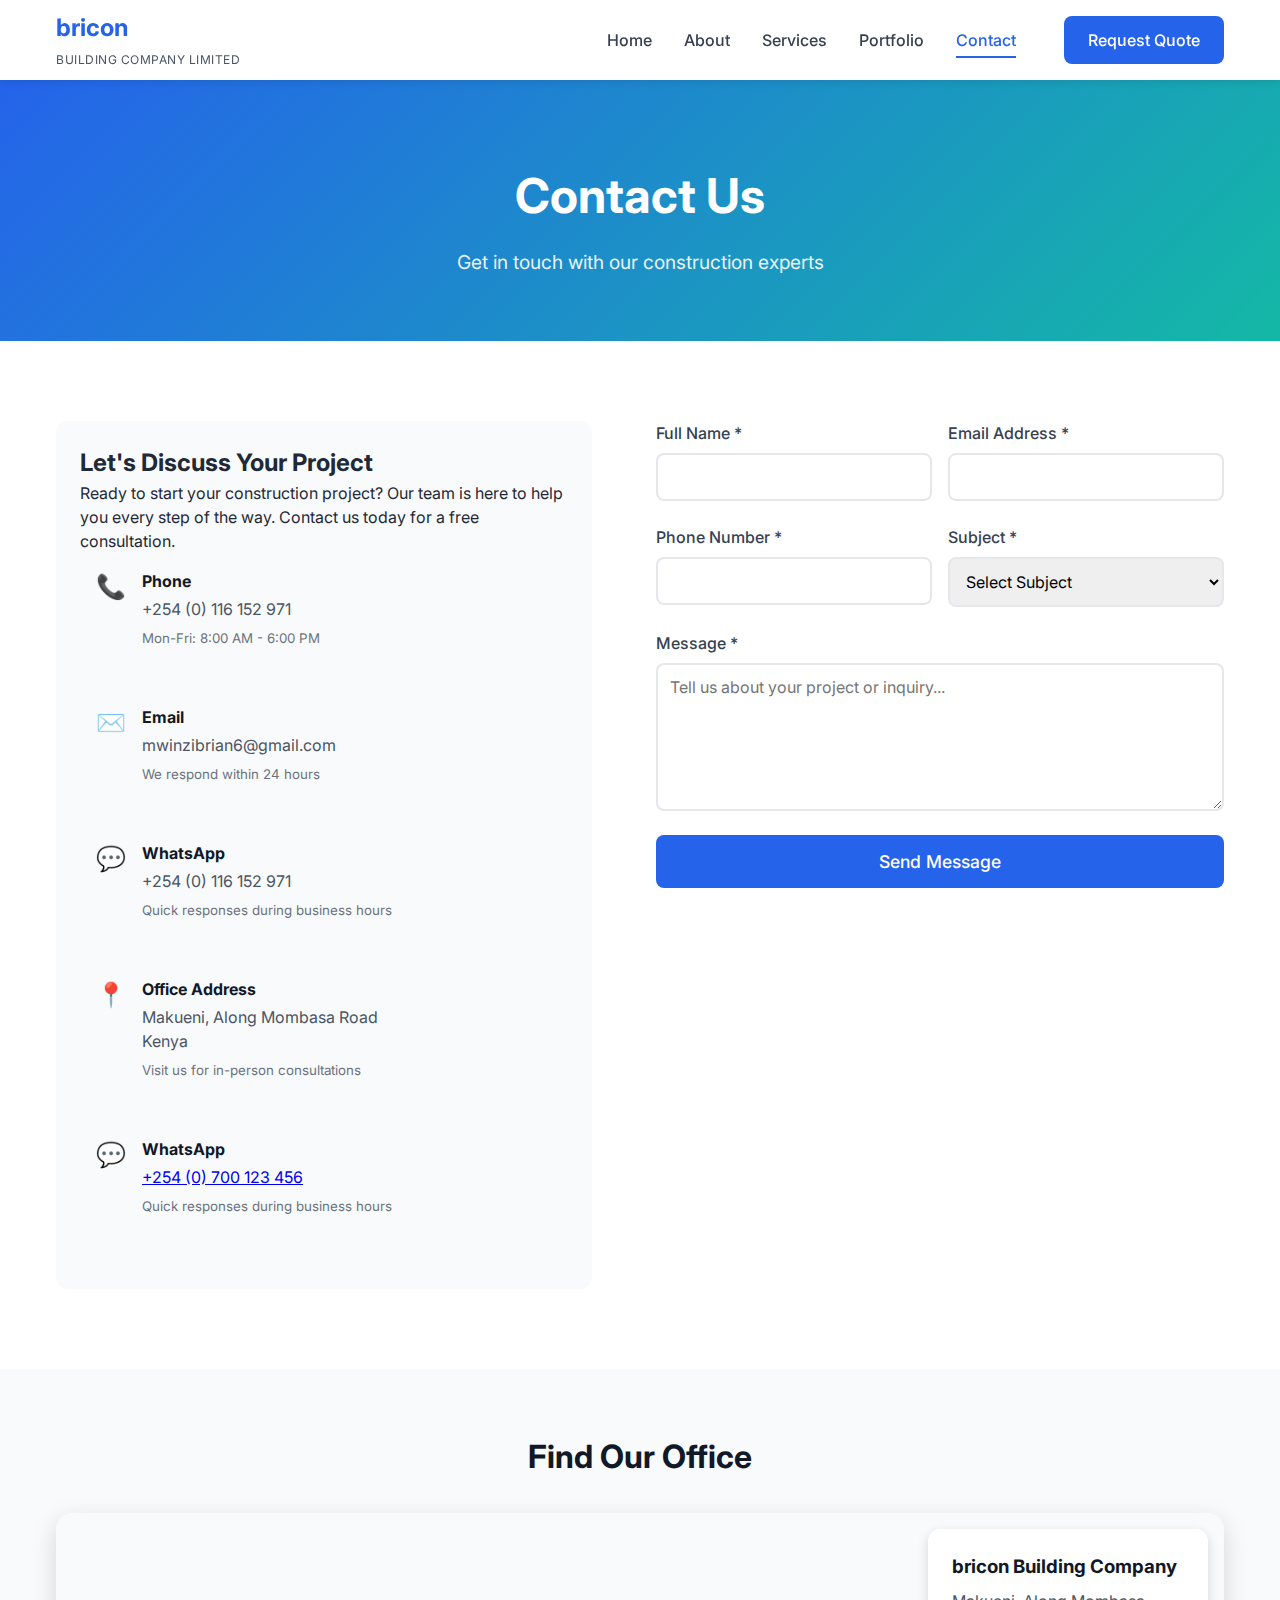
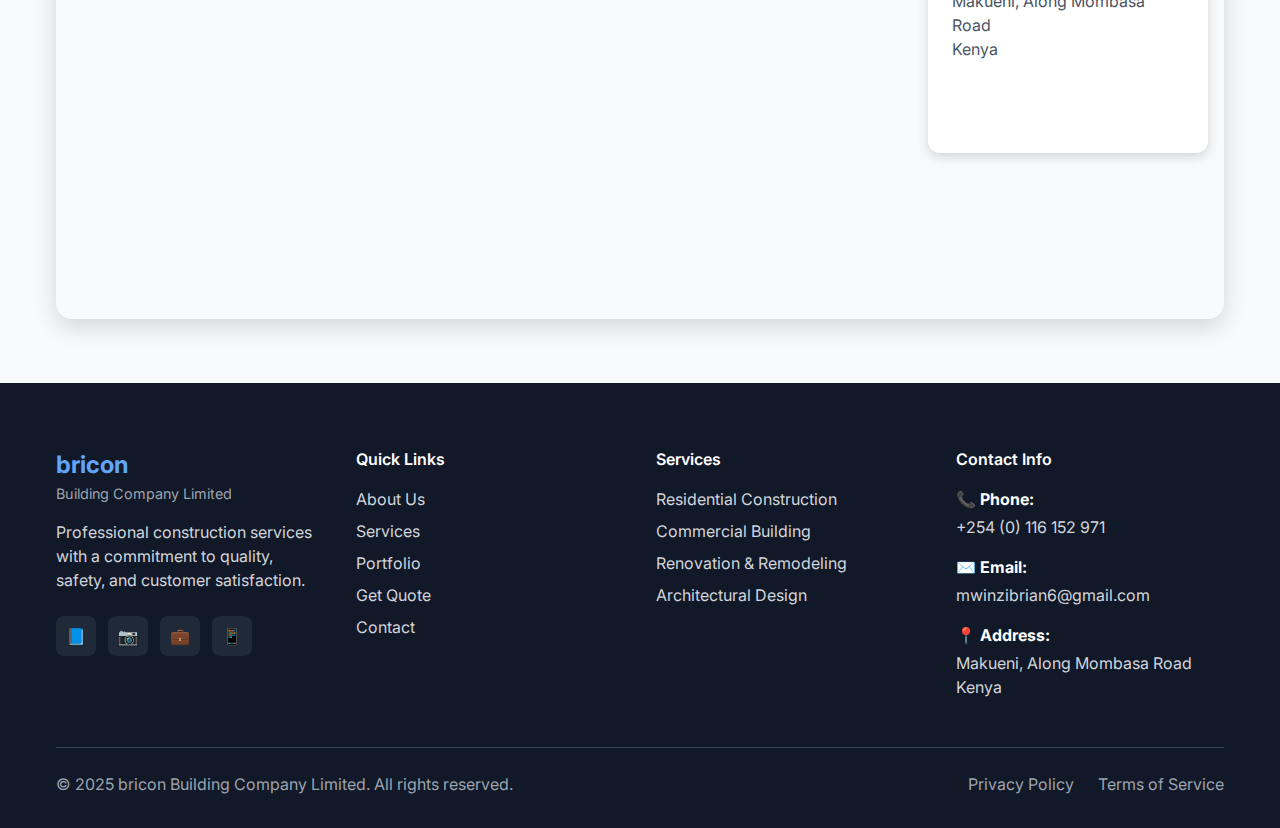
<file: contact.html>
<!DOCTYPE html>
<html lang="en">
<head>
    <meta charset="UTF-8">
    <meta name="viewport" content="width=device-width, initial-scale=1.0">
    <title>Contact Us - bricon Building Company Limited</title>
    <meta name="description" content="Contact bricon Building Company Limited for all your construction needs. Find our location, phone, email, and send us a message.">
    <link rel="preconnect" href="https://fonts.googleapis.com">
    <link rel="preconnect" href="https://fonts.gstatic.com" crossorigin>
    <link href="https://fonts.googleapis.com/css2?family=Inter:wght@300;400;500;600;700&display=swap" rel="stylesheet">
    <link rel="stylesheet" href="styles.css">
</head>
<body>
    <!-- Header -->
    <header class="header">
        <div class="container">
            <div class="logo">
                <h2>bricon</h2>
                <span>Building Company Limited</span>
            </div>
            <nav class="nav">
                <ul class="nav-menu">
                    <li><a href="index.html" class="nav-link">Home</a></li>
                    <li><a href="about.html" class="nav-link">About</a></li>
                    <li><a href="services.html" class="nav-link">Services</a></li>
                    <li><a href="portfolio.html" class="nav-link">Portfolio</a></li>
                    <li><a href="contact.html" class="nav-link active">Contact</a></li>
                </ul>
                <div class="nav-cta">
                    <a href="quote.html" class="btn btn-primary">Request Quote</a>
                </div>
                <div class="hamburger">
                    <span></span>
                    <span></span>
                    <span></span>
                </div>
            </nav>
        </div>
    </header>

    <!-- Page Header -->
    <section class="page-header">
        <div class="container">
            <h1>Contact Us</h1>
            <p>Get in touch with our construction experts</p>
        </div>
    </section>

    <!-- Contact Content -->
    <section class="contact-content">
        <div class="container">
            <div class="contact-grid">
                <div class="contact-info">
                    <h2>Let's Discuss Your Project</h2>
                    <p>Ready to start your construction project? Our team is here to help you every step of the way. Contact us today for a free consultation.</p>
                    
                    <div class="contact-methods">
                        <div class="contact-method">
                            <div class="contact-icon">📞</div>
                            <div>
                                <h4>Phone</h4>
                                <p>+254 (0) 116 152 971</p>
                                <small>Mon-Fri: 8:00 AM - 6:00 PM</small>
                            </div>
                        </div>
                        <div class="contact-method">
                            <div class="contact-icon">✉️</div>
                            <div>
                                <h4>Email</h4>
                                <p>mwinzibrian6@gmail.com</p>
                                <small>We respond within 24 hours</small>
                            </div>
                        </div>
                        <div class="contact-method">
                            <div class="contact-icon">💬</div>
                            <div>
                                <h4>WhatsApp</h4>
                                <p>+254 (0) 116 152 971</p>
                                <small>Quick responses during business hours</small>
                            </div>
                        </div>
                        <div class="contact-method">
                            <div class="contact-icon">📍</div>
                            <div>
                                <h4>Office Address</h4>
                                <p>Makueni, Along Mombasa Road<br>Kenya</p>
                                <small>Visit us for in-person consultations</small>
                            </div>
                        </div>
                    </div>
                </div>

                <div class="contact-form-container">
                    <form id="contactForm" class="contact-form">
                        <div class="form-row">
                            <div class="form-group">
                                <label for="name">Full Name *</label>
                                <input type="text" id="name" name="name" required>
                            </div>
                            <div class="form-group">
                                <label for="email">Email Address *</label>
                                <input type="email" id="email" name="email" required>
                            </div>
                        </div>

                        <div class="form-row">
                            <div class="form-group">
                                <label for="phone">Phone Number *</label>
                                <input type="tel" id="phone" name="phone" required>
                            </div>
                            <div class="form-group">
                                <label for="subject">Subject *</label>
                                <select id="subject" name="subject" required>
                                    <option value="">Select Subject</option>
                                    <option value="quote">Request Quote</option>
                                    <option value="consultation">Free Consultation</option>
                                    <option value="existing-project">Existing Project Inquiry</option>
                                    <option value="general">General Information</option>
                                    <option value="partnership">Partnership Opportunity</option>
                                    <option value="other">Other</option>
                                </select>
                            </div>
                        </div>

                        <div class="form-group">
                            <label for="message">Message *</label>
                            <textarea id="message" name="message" rows="6" placeholder="Tell us about your project or inquiry..." required></textarea>
                        </div>

                        <button type="submit" class="btn btn-primary form-submit">Send Message</button>
                    </form>
                </div>
            </div>
        </div>
    </section>

    <!-- Map Section -->
    <section class="map-section">
        <div class="container">
            <h2>Find Our Office</h2>
            <div class="map-container">
                <!-- Replace with actual Google Maps embed -->
                <iframe 
                    src="https://www.google.com/maps/embed?pb=!1m18!1m12!1m3!1d127748.34842238654!2d37.62!3d-1.8!2m3!1f0!2f0!3f0!3m2!1i1024!2i768!4f13.1!3m3!1m2!1s0x182f50a36b8fd28b%3A0x5c2f4c4b4c4b4c4b!2sMakueni%2C%20Kenya!5e0!3m2!1sen!2sus!4v1610000000000!5m2!1sen!2sus" 
                    width="100%" 
                    height="400" 
                    style="border:0;" 
                    allowfullscreen="" 
                    loading="lazy">
                </iframe>
                <div class="map-overlay">
                    <div class="map-info">
                        <h3>bricon Building Company</h3>
                        <p>Makueni, Along Mombasa Road<br>Kenya</p>
                        <a href="https://maps.google.com" target="_blank" class="btn btn-outline">Get Directions</a>
                    </div>
                </div>
            </div>
        </div>
    </section>

    <!-- Footer -->
    <footer class="footer">
        <div class="container">
            <div class="footer-content">
                <div class="footer-section">
                    <div class="footer-logo">
                        <h3>bricon</h3>
                        <p>Building Company Limited</p>
                    </div>
                    <p class="footer-description">Professional construction services with a commitment to quality, safety, and customer satisfaction.</p>
                    <div class="social-links">
                        <a href="#" class="social-link">📘</a>
                        <a href="#" class="social-link">📷</a>
                        <a href="#" class="social-link">💼</a>
                        <a href="#" class="social-link">📱</a>
                    </div>
                </div>
                <div class="footer-section">
                    <h4>Quick Links</h4>
                    <ul>
                        <li><a href="about.html">About Us</a></li>
                        <li><a href="services.html">Services</a></li>
                        <li><a href="portfolio.html">Portfolio</a></li>
                        <li><a href="quote.html">Get Quote</a></li>
                        <li><a href="contact.html">Contact</a></li>
                    </ul>
                </div>
                <div class="footer-section">
                    <h4>Services</h4>
                    <ul>
                        <li><a href="services.html#residential">Residential Construction</a></li>
                        <li><a href="services.html#commercial">Commercial Building</a></li>
                        <li><a href="services.html#renovation">Renovation & Remodeling</a></li>
                        <li><a href="services.html#design">Architectural Design</a></li>
                    </ul>
                </div>
                <div class="footer-section">
                    <h4>Contact Info</h4>
                    <div class="contact-item">
                        <strong>📞 Phone:</strong>
                        <p>+254 (0) 116 152 971</p>
                    </div>
                    <div class="contact-item">
                        <strong>✉️ Email:</strong>
                        <p>mwinzibrian6@gmail.com</p>
                    </div>
                    <div class="contact-item">
                        <strong>📍 Address:</strong>
                        <p>Makueni, Along Mombasa Road<br>Kenya</p>
                    </div>
                </div>
            </div>
            <div class="footer-bottom">
                <p>&copy; 2025 bricon Building Company Limited. All rights reserved.</p>
                <div class="footer-links">
                    <a href="#">Privacy Policy</a>
                    <a href="#">Terms of Service</a>
                </div>
            </div>
        </div>
    </footer>

    <script src="script.js"></script>
    <script src="contact.js"></script>
</body>
</html>
</file>
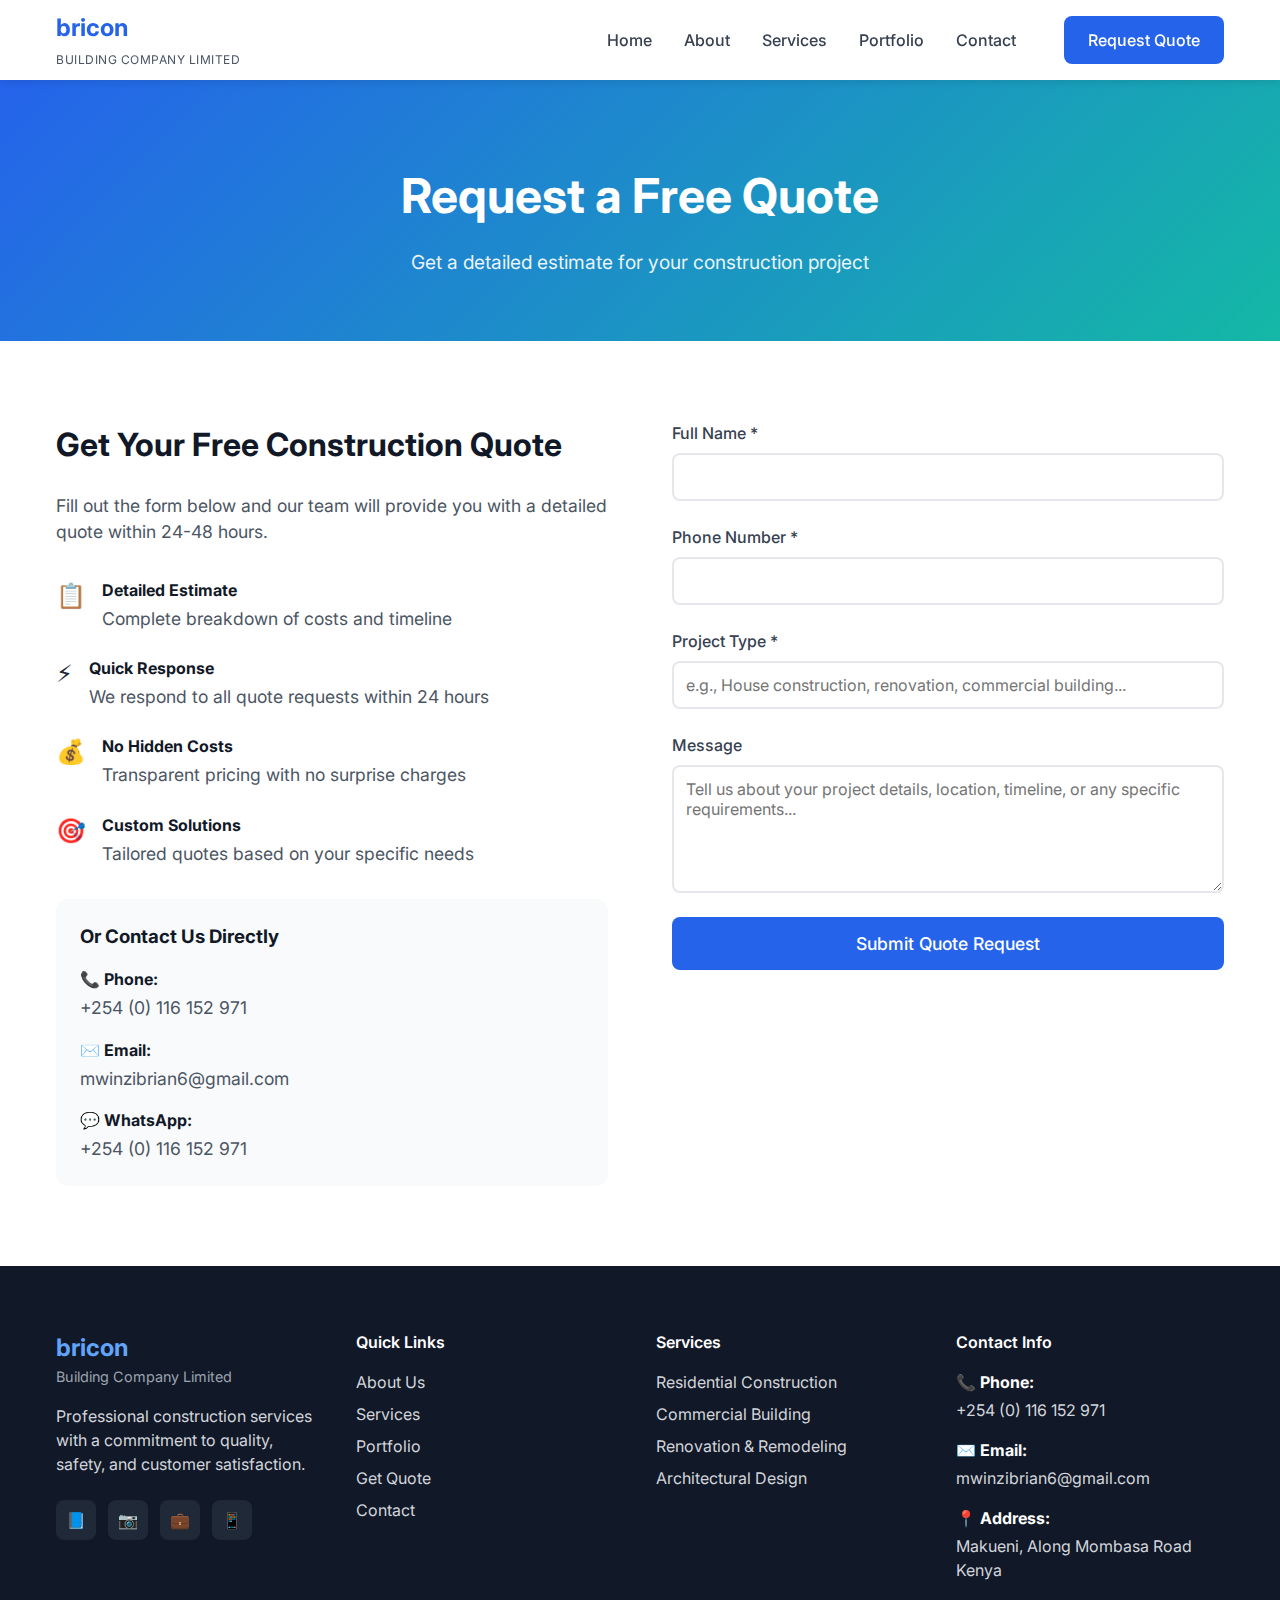
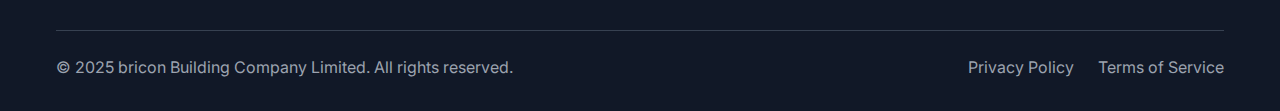
<file: quote.html>
<!DOCTYPE html>
<html lang="en">
<head>
    <meta charset="UTF-8">
    <meta name="viewport" content="width=device-width, initial-scale=1.0">
    <title>Request Quote - bricon Building Company Limited</title>
    <meta name="description" content="Get a free quote for your construction project from bricon Building Company Limited. Quick and easy online quote request form.">
    <link rel="preconnect" href="https://fonts.googleapis.com">
    <link rel="preconnect" href="https://fonts.gstatic.com" crossorigin>
    <link href="https://fonts.googleapis.com/css2?family=Inter:wght@300;400;500;600;700&display=swap" rel="stylesheet">
    <link rel="stylesheet" href="styles.css">
</head>
<body>
    <!-- Header -->
    <header class="header">
        <div class="container">
            <div class="logo">
                <h2>bricon</h2>
                <span>Building Company Limited</span>
            </div>
            <nav class="nav">
                <ul class="nav-menu">
                    <li><a href="index.html" class="nav-link">Home</a></li>
                    <li><a href="about.html" class="nav-link">About</a></li>
                    <li><a href="services.html" class="nav-link">Services</a></li>
                    <li><a href="portfolio.html" class="nav-link">Portfolio</a></li>
                    <li><a href="contact.html" class="nav-link">Contact</a></li>
                </ul>
                <div class="nav-cta">
                    <a href="quote.html" class="btn btn-primary">Request Quote</a>
                </div>
                <div class="hamburger">
                    <span></span>
                    <span></span>
                    <span></span>
                </div>
            </nav>
        </div>
    </header>

    <!-- Page Header -->
    <section class="page-header">
        <div class="container">
            <h1>Request a Free Quote</h1>
            <p>Get a detailed estimate for your construction project</p>
        </div>
    </section>

    <!-- Quote Form -->
    <section class="quote-form-section">
        <div class="container">
            <div class="quote-content">
                <div class="quote-info">
                    <h2>Get Your Free Construction Quote</h2>
                    <p>Fill out the form below and our team will provide you with a detailed quote within 24-48 hours.</p>
                    
                    <div class="quote-benefits">
                        <div class="benefit-item">
                            <div class="benefit-icon">📋</div>
                            <div>
                                <h4>Detailed Estimate</h4>
                                <p>Complete breakdown of costs and timeline</p>
                            </div>
                        </div>
                        <div class="benefit-item">
                            <div class="benefit-icon">⚡</div>
                            <div>
                                <h4>Quick Response</h4>
                                <p>We respond to all quote requests within 24 hours</p>
                            </div>
                        </div>
                        <div class="benefit-item">
                            <div class="benefit-icon">💰</div>
                            <div>
                                <h4>No Hidden Costs</h4>
                                <p>Transparent pricing with no surprise charges</p>
                            </div>
                        </div>
                        <div class="benefit-item">
                            <div class="benefit-icon">🎯</div>
                            <div>
                                <h4>Custom Solutions</h4>
                                <p>Tailored quotes based on your specific needs</p>
                            </div>
                        </div>
                    </div>

                    <div class="contact-info">
                        <h3>Or Contact Us Directly</h3>
                        <div class="contact-options">
                            <div class="contact-option">
                                <strong>📞 Phone:</strong>
                                <p>+254 (0) 116 152 971</p>
                            </div>
                            <div class="contact-option">
                                <strong>✉️ Email:</strong>
                                <p>mwinzibrian6@gmail.com</p>
                            </div>
                            <div class="contact-option">
                                <strong>💬 WhatsApp:</strong>
                                <p>+254 (0) 116 152 971</p>
                            </div>
                        </div>
                    </div>
                </div>

                <div class="quote-form-container">
                    <form action="https://formspree.io/f/xqadgvkn" method="POST" class="quote-form">
                        <div class="form-group">
                            <label for="name">Full Name *</label>
                            <input type="text" id="name" name="name" required>
                        </div>

                        <div class="form-group">
                            <label for="phone">Phone Number *</label>
                            <input type="tel" id="phone" name="phone" required>
                        </div>

                        <div class="form-group">
                            <label for="project">Project Type *</label>
                            <input type="text" id="project" name="project" placeholder="e.g., House construction, renovation, commercial building..." required>
                        </div>

                        <div class="form-group">
                            <label for="message">Message</label>
                            <textarea id="message" name="message" rows="5" placeholder="Tell us about your project details, location, timeline, or any specific requirements..."></textarea>
                        </div>

                        <button type="submit" class="btn btn-primary form-submit">Submit Quote Request</button>
                    </form>
                </div>
            </div>
        </div>
    </section>

    <!-- Footer -->
    <footer class="footer">
        <div class="container">
            <div class="footer-content">
                <div class="footer-section">
                    <div class="footer-logo">
                        <h3>bricon</h3>
                        <p>Building Company Limited</p>
                    </div>
                    <p class="footer-description">Professional construction services with a commitment to quality, safety, and customer satisfaction.</p>
                    <div class="social-links">
                        <a href="#" class="social-link">📘</a>
                        <a href="#" class="social-link">📷</a>
                        <a href="#" class="social-link">💼</a>
                        <a href="#" class="social-link">📱</a>
                    </div>
                </div>
                <div class="footer-section">
                    <h4>Quick Links</h4>
                    <ul>
                        <li><a href="about.html">About Us</a></li>
                        <li><a href="services.html">Services</a></li>
                        <li><a href="portfolio.html">Portfolio</a></li>
                        <li><a href="quote.html">Get Quote</a></li>
                        <li><a href="contact.html">Contact</a></li>
                    </ul>
                </div>
                <div class="footer-section">
                    <h4>Services</h4>
                    <ul>
                        <li><a href="services.html#residential">Residential Construction</a></li>
                        <li><a href="services.html#commercial">Commercial Building</a></li>
                        <li><a href="services.html#renovation">Renovation & Remodeling</a></li>
                        <li><a href="services.html#design">Architectural Design</a></li>
                    </ul>
                </div>
                <div class="footer-section">
                    <h4>Contact Info</h4>
                    <div class="contact-item">
                        <strong>📞 Phone:</strong>
                        <p>+254 (0) 116 152 971</p>
                    </div>
                    <div class="contact-item">
                        <strong>✉️ Email:</strong>
                        <p>mwinzibrian6@gmail.com</p>
                    </div>
                    <div class="contact-item">
                        <strong>📍 Address:</strong>
                        <p>Makueni, Along Mombasa Road<br>Kenya</p>
                    </div>
                </div>
            </div>
            <div class="footer-bottom">
                <p>&copy; 2025 bricon Building Company Limited. All rights reserved.</p>
                <div class="footer-links">
                    <a href="#">Privacy Policy</a>
                    <a href="#">Terms of Service</a>
                </div>
            </div>
        </div>
    </footer>

    <script src="script.js"></script>
    <script src="quote.js"></script>
</body>
</html>
</file>
<file: styles.css>
/* Reset and base styles */
* {
    margin: 0;
    padding: 0;
    box-sizing: border-box;
}

:root {
    /* Color system */
    --primary-50: #eff6ff;
    --primary-100: #dbeafe;
    --primary-200: #bfdbfe;
    --primary-300: #93c5fd;
    --primary-400: #60a5fa;
    --primary-500: #3b82f6;
    --primary-600: #2563eb;
    --primary-700: #1d4ed8;
    --primary-800: #1e40af;
    --primary-900: #1e3a8a;

    --secondary-50: #f0fdfa;
    --secondary-100: #ccfbf1;
    --secondary-200: #99f6e4;
    --secondary-300: #5eead4;
    --secondary-400: #2dd4bf;
    --secondary-500: #14b8a6;
    --secondary-600: #0d9488;
    --secondary-700: #0f766e;
    --secondary-800: #115e59;
    --secondary-900: #134e4a;

    --accent-50: #fff7ed;
    --accent-100: #ffedd5;
    --accent-200: #fed7aa;
    --accent-300: #fdba74;
    --accent-400: #fb923c;
    --accent-500: #f97316;
    --accent-600: #ea580c;
    --accent-700: #c2410c;
    --accent-800: #9a3412;
    --accent-900: #7c2d12;

    --gray-50: #f9fafb;
    --gray-100: #f3f4f6;
    --gray-200: #e5e7eb;
    --gray-300: #d1d5db;
    --gray-400: #9ca3af;
    --gray-500: #6b7280;
    --gray-600: #4b5563;
    --gray-700: #374151;
    --gray-800: #1f2937;
    --gray-900: #111827;

    --success-500: #10b981;
    --warning-500: #f59e0b;
    --error-500: #ef4444;

    /* Spacing system */
    --spacing-1: 0.25rem;  /* 4px */
    --spacing-2: 0.5rem;   /* 8px */
    --spacing-3: 0.75rem;  /* 12px */
    --spacing-4: 1rem;     /* 16px */
    --spacing-5: 1.25rem;  /* 20px */
    --spacing-6: 1.5rem;   /* 24px */
    --spacing-8: 2rem;     /* 32px */
    --spacing-10: 2.5rem;  /* 40px */
    --spacing-12: 3rem;    /* 48px */
    --spacing-16: 4rem;    /* 64px */
    --spacing-20: 5rem;    /* 80px */

    /* Typography */
    --font-family: 'Inter', system-ui, -apple-system, sans-serif;
}

body {
    font-family: var(--font-family);
    line-height: 1.5;
    color: var(--gray-800);
    background-color: #fff;
}

.container {
    max-width: 1200px;
    margin: 0 auto;
    padding: 0 var(--spacing-4);
}

/* Header */
.header {
    background: #fff;
    box-shadow: 0 2px 8px rgba(0, 0, 0, 0.1);
    position: fixed;
    top: 0;
    left: 0;
    right: 0;
    z-index: 1000;
    transition: background-color 0.3s ease;
}

.header .container {
    display: flex;
    align-items: center;
    justify-content: space-between;
    height: 80px;
}

.logo h2 {
    color: var(--primary-600);
    font-size: 1.5rem;
    font-weight: 700;
    margin-bottom: 0;
}

.logo span {
    color: var(--gray-600);
    font-size: 0.75rem;
    font-weight: 400;
    text-transform: uppercase;
    letter-spacing: 0.5px;
}

.nav {
    display: flex;
    align-items: center;
    gap: var(--spacing-8);
}

.nav-menu {
    display: flex;
    list-style: none;
    gap: var(--spacing-8);
    margin: 0;
}

.nav-link {
    text-decoration: none;
    color: var(--gray-700);
    font-weight: 500;
    transition: color 0.3s ease;
    position: relative;
}

.nav-link:hover,
.nav-link.active {
    color: var(--primary-600);
}

.nav-link.active::after {
    content: '';
    position: absolute;
    bottom: -8px;
    left: 0;
    right: 0;
    height: 2px;
    background: var(--primary-600);
}

.nav-cta {
    margin-left: var(--spacing-4);
}

.hamburger {
    display: none;
    flex-direction: column;
    cursor: pointer;
    gap: 4px;
}

.hamburger span {
    width: 25px;
    height: 3px;
    background: var(--gray-700);
    transition: all 0.3s ease;
}

/* Buttons */
.btn {
    display: inline-block;
    padding: var(--spacing-3) var(--spacing-6);
    text-decoration: none;
    border-radius: 8px;
    font-weight: 500;
    transition: all 0.3s ease;
    cursor: pointer;
    border: none;
    font-family: inherit;
    font-size: 1rem;
}

.btn-primary {
    background: var(--primary-600);
    color: #fff;
}

.btn-primary:hover {
    background: var(--primary-700);
    transform: translateY(-1px);
    box-shadow: 0 4px 12px rgba(59, 130, 246, 0.4);
}

.btn-secondary {
    background: transparent;
    color: var(--primary-600);
    border: 2px solid var(--primary-600);
}

.btn-secondary:hover {
    background: var(--primary-600);
    color: #fff;
}

.btn-outline {
    background: transparent;
    color: #fff;
    border: 2px solid #fff;
}

.btn-outline:hover {
    background: #fff;
    color: var(--primary-600);
}

/* Hero Section */
.hero {
    position: relative;
    height: 100vh;
    display: flex;
    align-items: center;
    overflow: hidden;
    margin-top: 80px;
}

.hero-background {
    position: absolute;
    top: 0;
    left: 0;
    right: 0;
    bottom: 0;
    z-index: -1;
}

.hero-background img {
    width: 100%;
    height: 100%;
    object-fit: cover;
}

.hero-overlay {
    position: absolute;
    top: 0;
    left: 0;
    right: 0;
    bottom: 0;
    background: linear-gradient(45deg, rgba(59, 130, 246, 0.8), rgba(20, 184, 166, 0.6));
}

.hero-content {
    position: relative;
    z-index: 2;
    text-align: center;
    color: #fff;
}

.hero-title {
    font-size: clamp(2.5rem, 6vw, 4rem);
    font-weight: 700;
    line-height: 1.1;
    margin-bottom: var(--spacing-6);
    text-shadow: 0 2px 4px rgba(0, 0, 0, 0.3);
}

.hero-subtitle {
    font-size: clamp(1.1rem, 2vw, 1.3rem);
    margin-bottom: var(--spacing-8);
    max-width: 600px;
    margin-left: auto;
    margin-right: auto;
}

.hero-buttons {
    display: flex;
    gap: var(--spacing-4);
    justify-content: center;
    flex-wrap: wrap;
}

/* Stats Section */
.stats {
    padding: var(--spacing-16) 0;
    background: var(--gray-50);
}

.stats-grid {
    display: grid;
    grid-template-columns: repeat(auto-fit, minmax(200px, 1fr));
    gap: var(--spacing-8);
    text-align: center;
}

.stat-item {
    padding: var(--spacing-6);
}

.stat-number {
    font-size: 3rem;
    font-weight: 700;
    color: var(--primary-600);
    margin-bottom: var(--spacing-2);
}

.stat-label {
    color: var(--gray-600);
    font-weight: 500;
}

/* Services Preview */
.services-preview {
    padding: var(--spacing-20) 0;
}

.section-header {
    text-align: center;
    margin-bottom: var(--spacing-16);
}

.section-title {
    font-size: 2.5rem;
    font-weight: 700;
    color: var(--gray-900);
    margin-bottom: var(--spacing-4);
}

.section-subtitle {
    font-size: 1.1rem;
    color: var(--gray-600);
    max-width: 600px;
    margin: 0 auto;
}

.services-grid {
    display: grid;
    grid-template-columns: repeat(auto-fit, minmax(280px, 1fr));
    gap: var(--spacing-8);
}

.service-card {
    background: #fff;
    padding: var(--spacing-8);
    border-radius: 16px;
    box-shadow: 0 4px 6px rgba(0, 0, 0, 0.07);
    transition: all 0.3s ease;
    text-align: center;
}

.service-card:hover {
    transform: translateY(-4px);
    box-shadow: 0 12px 24px rgba(0, 0, 0, 0.15);
}

.service-icon {
    font-size: 3rem;
    margin-bottom: var(--spacing-4);
}

.service-card h3 {
    font-size: 1.3rem;
    font-weight: 600;
    margin-bottom: var(--spacing-3);
    color: var(--gray-900);
}

.service-card p {
    color: var(--gray-600);
    margin-bottom: var(--spacing-6);
}

.service-link {
    color: var(--primary-600);
    text-decoration: none;
    font-weight: 500;
    transition: color 0.3s ease;
}

.service-link:hover {
    color: var(--primary-700);
}

/* Why Choose Us */
.why-choose-us {
    padding: var(--spacing-20) 0;
    background: var(--gray-50);
}

.why-content {
    display: grid;
    grid-template-columns: 1fr 1fr;
    gap: var(--spacing-16);
    align-items: center;
}

.why-text h2 {
    font-size: 2.5rem;
    font-weight: 700;
    color: var(--gray-900);
    margin-bottom: var(--spacing-8);
}

.features-list {
    display: flex;
    flex-direction: column;
    gap: var(--spacing-6);
}

.feature-item {
    display: flex;
    gap: var(--spacing-4);
    align-items: flex-start;
}

.feature-icon {
    background: var(--primary-100);
    color: var(--primary-600);
    width: 32px;
    height: 32px;
    border-radius: 50%;
    display: flex;
    align-items: center;
    justify-content: center;
    font-weight: 700;
    flex-shrink: 0;
}

.feature-text h4 {
    color: var(--gray-900);
    margin-bottom: var(--spacing-1);
}

.feature-text p {
    color: var(--gray-600);
}

.why-image img {
    width: 100%;
    height: 400px;
    object-fit: cover;
    border-radius: 16px;
}

/* Recent Projects */
.recent-projects {
    padding: var(--spacing-20) 0;
}

.projects-grid {
    display: grid;
    grid-template-columns: repeat(auto-fit, minmax(350px, 1fr));
    gap: var(--spacing-8);
    margin-bottom: var(--spacing-12);
}

.project-card {
    background: #fff;
    border-radius: 16px;
    overflow: hidden;
    box-shadow: 0 4px 6px rgba(0, 0, 0, 0.07);
    transition: all 0.3s ease;
}

.project-card:hover {
    transform: translateY(-4px);
    box-shadow: 0 12px 24px rgba(0, 0, 0, 0.15);
}

.project-image {
    position: relative;
    height: 250px;
    overflow: hidden;
}

.project-image img {
    width: 100%;
    height: 100%;
    object-fit: cover;
    transition: transform 0.3s ease;
}

.project-card:hover .project-image img {
    transform: scale(1.05);
}

.project-overlay {
    position: absolute;
    top: 0;
    left: 0;
    right: 0;
    bottom: 0;
    background: rgba(59, 130, 246, 0.9);
    display: flex;
    align-items: center;
    justify-content: center;
    opacity: 0;
    transition: opacity 0.3s ease;
}

.project-card:hover .project-overlay {
    opacity: 1;
}

.project-link {
    background: #fff;
    color: var(--primary-600);
    padding: var(--spacing-3) var(--spacing-6);
    border-radius: 8px;
    text-decoration: none;
    font-weight: 500;
    transition: all 0.3s ease;
}

.project-link:hover {
    background: var(--primary-600);
    color: #fff;
}

.project-info {
    padding: var(--spacing-6);
}

.project-info h3 {
    font-size: 1.2rem;
    font-weight: 600;
    margin-bottom: var(--spacing-2);
    color: var(--gray-900);
}

.project-info p {
    color: var(--gray-600);
}

.projects-cta {
    text-align: center;
}

/* Testimonials */
.testimonials {
    padding: var(--spacing-20) 0;
    background: var(--gray-50);
}

.testimonials-carousel {
    max-width: 800px;
    margin: 0 auto;
    position: relative;
}

.testimonial-track {
    overflow: hidden;
    position: relative;
}

.testimonial-slide {
    display: none;
    text-align: center;
}

.testimonial-slide.active {
    display: block;
}

.testimonial-content {
    background: #fff;
    padding: var(--spacing-12);
    border-radius: 16px;
    box-shadow: 0 4px 6px rgba(0, 0, 0, 0.07);
}

.testimonial-content p {
    font-size: 1.1rem;
    font-style: italic;
    color: var(--gray-700);
    margin-bottom: var(--spacing-6);
}

.testimonial-author strong {
    color: var(--gray-900);
    font-weight: 600;
}

.testimonial-author span {
    color: var(--gray-600);
    display: block;
    margin-top: var(--spacing-1);
}

.testimonial-dots {
    display: flex;
    justify-content: center;
    gap: var(--spacing-2);
    margin-top: var(--spacing-6);
}

.dot {
    width: 12px;
    height: 12px;
    border-radius: 50%;
    background: var(--gray-300);
    cursor: pointer;
    transition: background-color 0.3s ease;
}

.dot.active {
    background: var(--primary-600);
}

/* CTA Section */
.cta-section {
    padding: var(--spacing-20) 0;
    background: var(--primary-600);
    color: #fff;
    text-align: center;
}

.cta-content h2 {
    font-size: 2.5rem;
    font-weight: 700;
    margin-bottom: var(--spacing-4);
}

.cta-content p {
    font-size: 1.1rem;
    margin-bottom: var(--spacing-8);
    opacity: 0.9;
}

.cta-buttons {
    display: flex;
    gap: var(--spacing-4);
    justify-content: center;
    flex-wrap: wrap;
}

/* Footer */
.footer {
    background: var(--gray-900);
    color: #fff;
    padding: var(--spacing-16) 0 var(--spacing-8);
}

.footer-content {
    display: grid;
    grid-template-columns: repeat(auto-fit, minmax(250px, 1fr));
    gap: var(--spacing-8);
    margin-bottom: var(--spacing-8);
}

.footer-logo h3 {
    color: var(--primary-400);
    font-size: 1.5rem;
    font-weight: 700;
    margin-bottom: 0;
}

.footer-logo p {
    color: var(--gray-400);
    font-size: 0.9rem;
    margin-bottom: var(--spacing-4);
}

.footer-description {
    color: var(--gray-300);
    margin-bottom: var(--spacing-6);
}

.footer-section h4 {
    color: #fff;
    font-weight: 600;
    margin-bottom: var(--spacing-4);
}

.footer-section ul {
    list-style: none;
}

.footer-section ul li {
    margin-bottom: var(--spacing-2);
}

.footer-section ul li a {
    color: var(--gray-300);
    text-decoration: none;
    transition: color 0.3s ease;
}

.footer-section ul li a:hover {
    color: var(--primary-400);
}

.contact-item {
    margin-bottom: var(--spacing-4);
}

.contact-item strong {
    display: block;
    color: #fff;
    margin-bottom: var(--spacing-1);
}

.contact-item p {
    color: var(--gray-300);
}

.social-links {
    display: flex;
    gap: var(--spacing-3);
}

.social-link {
    display: block;
    width: 40px;
    height: 40px;
    background: var(--gray-800);
    color: #fff;
    text-decoration: none;
    border-radius: 8px;
    display: flex;
    align-items: center;
    justify-content: center;
    transition: all 0.3s ease;
}

.social-link:hover {
    background: var(--primary-600);
    transform: translateY(-2px);
}

.footer-bottom {
    border-top: 1px solid var(--gray-700);
    padding-top: var(--spacing-6);
    display: flex;
    justify-content: space-between;
    align-items: center;
    flex-wrap: wrap;
    gap: var(--spacing-4);
}

.footer-bottom p {
    color: var(--gray-400);
}

.footer-links {
    display: flex;
    gap: var(--spacing-6);
}

.footer-links a {
    color: var(--gray-400);
    text-decoration: none;
    transition: color 0.3s ease;
}

.footer-links a:hover {
    color: var(--primary-400);
}

/* Page Header */
.page-header {
    padding: var(--spacing-20) 0 var(--spacing-16);
    margin-top: 80px;
    background: linear-gradient(135deg, var(--primary-600), var(--secondary-500));
    color: #fff;
    text-align: center;
}

.page-header h1 {
    font-size: 3rem;
    font-weight: 700;
    margin-bottom: var(--spacing-4);
}

.page-header p {
    font-size: 1.2rem;
    opacity: 0.9;
}

/* About Content */
.about-content {
    padding: var(--spacing-20) 0;
}

.about-grid {
    display: grid;
    grid-template-columns: 1fr 1fr;
    gap: var(--spacing-16);
    align-items: center;
}

.about-text h2 {
    font-size: 2.5rem;
    font-weight: 700;
    color: var(--gray-900);
    margin-bottom: var(--spacing-6);
}

.about-text p {
    color: var(--gray-600);
    margin-bottom: var(--spacing-6);
    font-size: 1.1rem;
}

.mission-vision {
    display: grid;
    gap: var(--spacing-8);
}

.mission,
.vision {
    padding: var(--spacing-6);
    background: var(--gray-50);
    border-radius: 12px;
}

.mission h3,
.vision h3 {
    font-size: 1.3rem;
    font-weight: 600;
    margin-bottom: var(--spacing-3);
    color: var(--gray-900);
}

.mission p,
.vision p {
    color: var(--gray-600);
    margin: 0;
}

.about-image img {
    width: 100%;
    height: 400px;
    object-fit: cover;
    border-radius: 16px;
}

/* Values */
.values {
    padding: var(--spacing-20) 0;
    background: var(--gray-50);
}

.values-grid {
    display: grid;
    grid-template-columns: repeat(auto-fit, minmax(280px, 1fr));
    gap: var(--spacing-8);
}

.value-card {
    background: #fff;
    padding: var(--spacing-8);
    border-radius: 16px;
    box-shadow: 0 4px 6px rgba(0, 0, 0, 0.07);
    text-align: center;
    transition: transform 0.3s ease;
}

.value-card:hover {
    transform: translateY(-4px);
}

.value-icon {
    font-size: 3rem;
    margin-bottom: var(--spacing-4);
}

.value-card h3 {
    font-size: 1.3rem;
    font-weight: 600;
    margin-bottom: var(--spacing-3);
    color: var(--gray-900);
}

.value-card p {
    color: var(--gray-600);
}

/* Team */
.team {
    padding: var(--spacing-20) 0;
}

.team-grid {
    display: grid;
    grid-template-columns: repeat(auto-fit, minmax(300px, 1fr));
    gap: var(--spacing-8);
}

.team-member {
    background: #fff;
    padding: var(--spacing-8);
    border-radius: 16px;
    box-shadow: 0 4px 6px rgba(0, 0, 0, 0.07);
    text-align: center;
    transition: transform 0.3s ease;
}

.team-member:hover {
    transform: translateY(-4px);
}

.team-photo {
    margin-bottom: var(--spacing-6);
}

.team-photo img {
    width: 120px;
    height: 120px;
    object-fit: cover;
    border-radius: 50%;
    margin: 0 auto;
}

.team-info h3 {
    font-size: 1.3rem;
    font-weight: 600;
    margin-bottom: var(--spacing-2);
    color: var(--gray-900);
}

.team-role {
    color: var(--primary-600);
    font-weight: 500;
    margin-bottom: var(--spacing-3);
}

.team-description {
    color: var(--gray-600);
}

/* Certifications */
.certifications {
    padding: var(--spacing-20) 0;
    background: var(--gray-50);
}

.certifications-grid {
    display: grid;
    grid-template-columns: repeat(auto-fit, minmax(250px, 1fr));
    gap: var(--spacing-8);
}

.cert-item {
    background: #fff;
    padding: var(--spacing-8);
    border-radius: 16px;
    box-shadow: 0 4px 6px rgba(0, 0, 0, 0.07);
    text-align: center;
    transition: transform 0.3s ease;
}

.cert-item:hover {
    transform: translateY(-4px);
}

.cert-icon {
    font-size: 2.5rem;
    margin-bottom: var(--spacing-4);
}

.cert-item h4 {
    font-size: 1.2rem;
    font-weight: 600;
    margin-bottom: var(--spacing-2);
    color: var(--gray-900);
}

.cert-item p {
    color: var(--gray-600);
}

/* Services Detail */
.services-detail {
    padding: var(--spacing-20) 0;
}

.service-section {
    margin-bottom: var(--spacing-20);
}

.service-content {
    display: grid;
    grid-template-columns: 1fr 1fr;
    gap: var(--spacing-16);
    align-items: center;
}

.service-content.reverse {
    direction: rtl;
}

.service-content.reverse > * {
    direction: ltr;
}

.service-text h2 {
    font-size: 2rem;
    font-weight: 700;
    color: var(--gray-900);
    margin-bottom: var(--spacing-6);
}

.service-text p {
    color: var(--gray-600);
    margin-bottom: var(--spacing-6);
    font-size: 1.1rem;
}

.service-features {
    list-style: none;
    margin-bottom: var(--spacing-8);
}

.service-features li {
    color: var(--gray-700);
    margin-bottom: var(--spacing-3);
    padding-left: var(--spacing-6);
    position: relative;
}

.service-features li::before {
    content: '✓';
    position: absolute;
    left: 0;
    color: var(--primary-600);
    font-weight: 700;
}

.service-pricing {
    background: var(--primary-50);
    padding: var(--spacing-4);
    border-radius: 8px;
    margin-bottom: var(--spacing-6);
}

.service-pricing p {
    color: var(--primary-700);
    font-weight: 500;
    margin: 0;
}

.service-image img {
    width: 100%;
    height: 400px;
    object-fit: cover;
    border-radius: 16px;
}

/* Portfolio Filter */
.portfolio-filter {
    padding: var(--spacing-8) 0;
    background: var(--gray-50);
}

.filter-tabs {
    display: flex;
    justify-content: center;
    gap: var(--spacing-4);
    flex-wrap: wrap;
}

.filter-btn {
    background: #fff;
    color: var(--gray-700);
    border: 2px solid var(--gray-200);
    padding: var(--spacing-3) var(--spacing-6);
    border-radius: 8px;
    cursor: pointer;
    transition: all 0.3s ease;
    font-weight: 500;
}

.filter-btn:hover,
.filter-btn.active {
    background: var(--primary-600);
    color: #fff;
    border-color: var(--primary-600);
}

/* Portfolio Grid */
.portfolio-grid {
    padding: var(--spacing-16) 0;
}

.portfolio-grid .projects-grid {
    display: grid;
    grid-template-columns: repeat(auto-fit, minmax(350px, 1fr));
    gap: var(--spacing-8);
}

.project-item {
    transition: all 0.3s ease;
}

.project-item.hidden {
    display: none;
}

.project-details {
    text-align: center;
    color: #fff;
}

.project-details h3 {
    font-size: 1.3rem;
    font-weight: 600;
    margin-bottom: var(--spacing-2);
}

.project-location {
    margin-bottom: var(--spacing-1);
    opacity: 0.9;
}

.project-type {
    margin-bottom: var(--spacing-4);
    opacity: 0.8;
    font-size: 0.9rem;
}

.project-btn {
    background: #fff;
    color: var(--primary-600);
    border: 2px solid #fff;
}

.project-btn:hover {
    background: transparent;
    color: #fff;
}

/* Modal */
.modal {
    display: none;
    position: fixed;
    z-index: 1000;
    left: 0;
    top: 0;
    width: 100%;
    height: 100%;
    background-color: rgba(0, 0, 0, 0.8);
}

.modal-content {
    background-color: #fff;
    margin: 5% auto;
    padding: var(--spacing-8);
    border-radius: 16px;
    width: 90%;
    max-width: 800px;
    position: relative;
    max-height: 80vh;
    overflow-y: auto;
}

.close {
    color: var(--gray-400);
    float: right;
    font-size: 2rem;
    font-weight: bold;
    cursor: pointer;
    transition: color 0.3s ease;
}

.close:hover {
    color: var(--gray-600);
}

/* Quote Form */
.quote-form-section {
    padding: var(--spacing-20) 0;
}

.quote-content {
    display: grid;
    grid-template-columns: 1fr 1fr;
    gap: var(--spacing-16);
}

.quote-info h2 {
    font-size: 2rem;
    font-weight: 700;
    color: var(--gray-900);
    margin-bottom: var(--spacing-6);
}

.quote-info p {
    color: var(--gray-600);
    margin-bottom: var(--spacing-8);
    font-size: 1.1rem;
}

.quote-benefits {
    display: flex;
    flex-direction: column;
    gap: var(--spacing-6);
    margin-bottom: var(--spacing-8);
}

.benefit-item {
    display: flex;
    gap: var(--spacing-4);
    align-items: flex-start;
}

.benefit-icon {
    font-size: 1.5rem;
    flex-shrink: 0;
}

.benefit-item h4 {
    color: var(--gray-900);
    margin-bottom: var(--spacing-1);
}

.benefit-item p {
    color: var(--gray-600);
    margin: 0;
}

.contact-info {
    background: var(--gray-50);
    padding: var(--spacing-6);
    border-radius: 12px;
}

.contact-info h3 {
    color: var(--gray-900);
    margin-bottom: var(--spacing-4);
}

.contact-options {
    display: flex;
    flex-direction: column;
    gap: var(--spacing-4);
}

.contact-option strong {
    display: block;
    color: var(--gray-900);
    margin-bottom: var(--spacing-1);
}

.contact-option p {
    color: var(--gray-600);
    margin: 0;
}

.contact-option small {
    color: var(--gray-500);
}

/* Forms */
.quote-form,
.contact-form {
    display: flex;
    flex-direction: column;
    gap: var(--spacing-6);
}

.form-row {
    display: grid;
    grid-template-columns: 1fr 1fr;
    gap: var(--spacing-4);
}

.form-group {
    display: flex;
    flex-direction: column;
    gap: var(--spacing-2);
}

.form-group label {
    font-weight: 500;
    color: var(--gray-700);
}

.form-group input,
.form-group select,
.form-group textarea {
    padding: var(--spacing-3);
    border: 2px solid var(--gray-200);
    border-radius: 8px;
    font-family: inherit;
    font-size: 1rem;
    transition: border-color 0.3s ease;
}

.form-group input:focus,
.form-group select:focus,
.form-group textarea:focus {
    outline: none;
    border-color: var(--primary-500);
}

.form-group textarea {
    resize: vertical;
}

.checkbox-label {
    display: flex;
    align-items: flex-start;
    gap: var(--spacing-3);
    cursor: pointer;
    color: var(--gray-700);
}

.checkbox-label input[type="checkbox"] {
    margin: 0;
    width: 20px;
    height: 20px;
}

.form-submit {
    padding: var(--spacing-4) var(--spacing-8);
    font-size: 1.1rem;
    width: 100%;
}

/* Contact Content */
.contact-content {
    padding: var(--spacing-20) 0;
}

.contact-grid {
    display: grid;
    grid-template-columns: 1fr 1fr;
    gap: var(--spacing-16);
}

.contact-methods {
    display: flex;
    flex-direction: column;
    gap: var(--spacing-6);
    margin-bottom: var(--spacing-8);
}

.contact-method {
    display: flex;
    gap: var(--spacing-4);
    align-items: flex-start;
    padding: var(--spacing-4);
    background: var(--gray-50);
    border-radius: 12px;
}

.contact-icon {
    font-size: 1.5rem;
    flex-shrink: 0;
}

.contact-method h4 {
    color: var(--gray-900);
    margin-bottom: var(--spacing-1);
}

.contact-method p {
    color: var(--gray-600);
    margin-bottom: var(--spacing-1);
}

.contact-method small {
    color: var(--gray-500);
}

/* Map Section */
.map-section {
    padding: var(--spacing-16) 0;
    background: var(--gray-50);
}

.map-section h2 {
    text-align: center;
    font-size: 2rem;
    font-weight: 700;
    color: var(--gray-900);
    margin-bottom: var(--spacing-8);
}

.map-container {
    position: relative;
    border-radius: 16px;
    overflow: hidden;
    box-shadow: 0 8px 24px rgba(0, 0, 0, 0.15);
}

.map-overlay {
    position: absolute;
    top: var(--spacing-4);
    right: var(--spacing-4);
    background: #fff;
    padding: var(--spacing-6);
    border-radius: 12px;
    box-shadow: 0 4px 12px rgba(0, 0, 0, 0.15);
    max-width: 280px;
}

.map-info h3 {
    color: var(--gray-900);
    margin-bottom: var(--spacing-2);
}

.map-info p {
    color: var(--gray-600);
    margin-bottom: var(--spacing-4);
}

/* Responsive Design */
@media (max-width: 768px) {
    .nav-menu {
        position: fixed;
        top: 80px;
        left: -100%;
        width: 100%;
        height: calc(100vh - 80px);
        background: #fff;
        flex-direction: column;
        justify-content: center;
        align-items: center;
        transition: left 0.3s ease;
        box-shadow: 0 4px 6px rgba(0, 0, 0, 0.07);
    }

    .nav-menu.active {
        left: 0;
    }

    .nav-menu li {
        margin: var(--spacing-4) 0;
    }

    .nav-cta {
        display: none;
    }

    .hamburger {
        display: flex;
    }

    .hamburger.active span:nth-child(1) {
        transform: rotate(45deg) translate(5px, 5px);
    }

    .hamburger.active span:nth-child(2) {
        opacity: 0;
    }

    .hamburger.active span:nth-child(3) {
        transform: rotate(-45deg) translate(7px, -6px);
    }

    .hero-title {
        font-size: 2.5rem;
    }

    .hero-buttons {
        flex-direction: column;
        align-items: center;
    }

    .stats-grid {
        grid-template-columns: repeat(2, 1fr);
        gap: var(--spacing-4);
    }

    .services-grid {
        grid-template-columns: 1fr;
    }

    .why-content,
    .about-grid,
    .quote-content,
    .contact-grid {
        grid-template-columns: 1fr;
        gap: var(--spacing-8);
    }

    .service-content {
        grid-template-columns: 1fr;
        gap: var(--spacing-8);
    }

    .service-content.reverse {
        direction: ltr;
    }

    .form-row {
        grid-template-columns: 1fr;
    }

    .projects-grid {
        grid-template-columns: 1fr;
    }

    .footer-content {
        grid-template-columns: 1fr;
        text-align: center;
    }

    .footer-bottom {
        flex-direction: column;
        text-align: center;
    }

    .map-overlay {
        position: static;
        margin-top: var(--spacing-4);
    }
}

@media (max-width: 480px) {
    .container {
        padding: 0 var(--spacing-3);
    }

    .hero-title {
        font-size: 2rem;
    }

    .section-title {
        font-size: 2rem;
    }

    .stats-grid {
        grid-template-columns: 1fr;
    }

    .filter-tabs {
        flex-wrap: wrap;
        gap: var(--spacing-2);
    }

    .filter-btn {
        padding: var(--spacing-2) var(--spacing-4);
        font-size: 0.9rem;
    }
}

/* Animation classes */
.fade-in {
    opacity: 0;
    transform: translateY(20px);
    animation: fadeInUp 0.6s ease forwards;
}

@keyframes fadeInUp {
    to {
        opacity: 1;
        transform: translateY(0);
    }
}

.slide-in-left {
    opacity: 0;
    transform: translateX(-20px);
    animation: slideInLeft 0.6s ease forwards;
}

@keyframes slideInLeft {
    to {
        opacity: 1;
        transform: translateX(0);
    }
}

.slide-in-right {
    opacity: 0;
    transform: translateX(20px);
    animation: slideInRight 0.6s ease forwards;
}

@keyframes slideInRight {
    to {
        opacity: 1;
        transform: translateX(0);
    }
}

/* Loading states */
.loading {
    pointer-events: none;
    opacity: 0.7;
}

.loading::after {
    content: '';
    position: absolute;
    top: 50%;
    left: 50%;
    width: 20px;
    height: 20px;
    border: 2px solid transparent;
    border-top: 2px solid #fff;
    border-radius: 50%;
    animation: spin 1s linear infinite;
    transform: translate(-50%, -50%);
}

@keyframes spin {
    0% { transform: translate(-50%, -50%) rotate(0deg); }
    100% { transform: translate(-50%, -50%) rotate(360deg); }
}

/* Success/Error Messages */
.message {
    padding: var(--spacing-4);
    border-radius: 8px;
    margin-bottom: var(--spacing-4);
    font-weight: 500;
}

.message.success {
    background: var(--success-500);
    color: #fff;
}

.message.error {
    background: var(--error-500);
    color: #fff;
}

/* Utility classes */
.text-center { text-align: center; }
.text-left { text-align: left; }
.text-right { text-align: right; }

.mt-4 { margin-top: var(--spacing-4); }
.mb-4 { margin-bottom: var(--spacing-4); }
.mx-auto { margin-left: auto; margin-right: auto; }

.hidden { display: none; }
.visible { display: block; }
</file>
